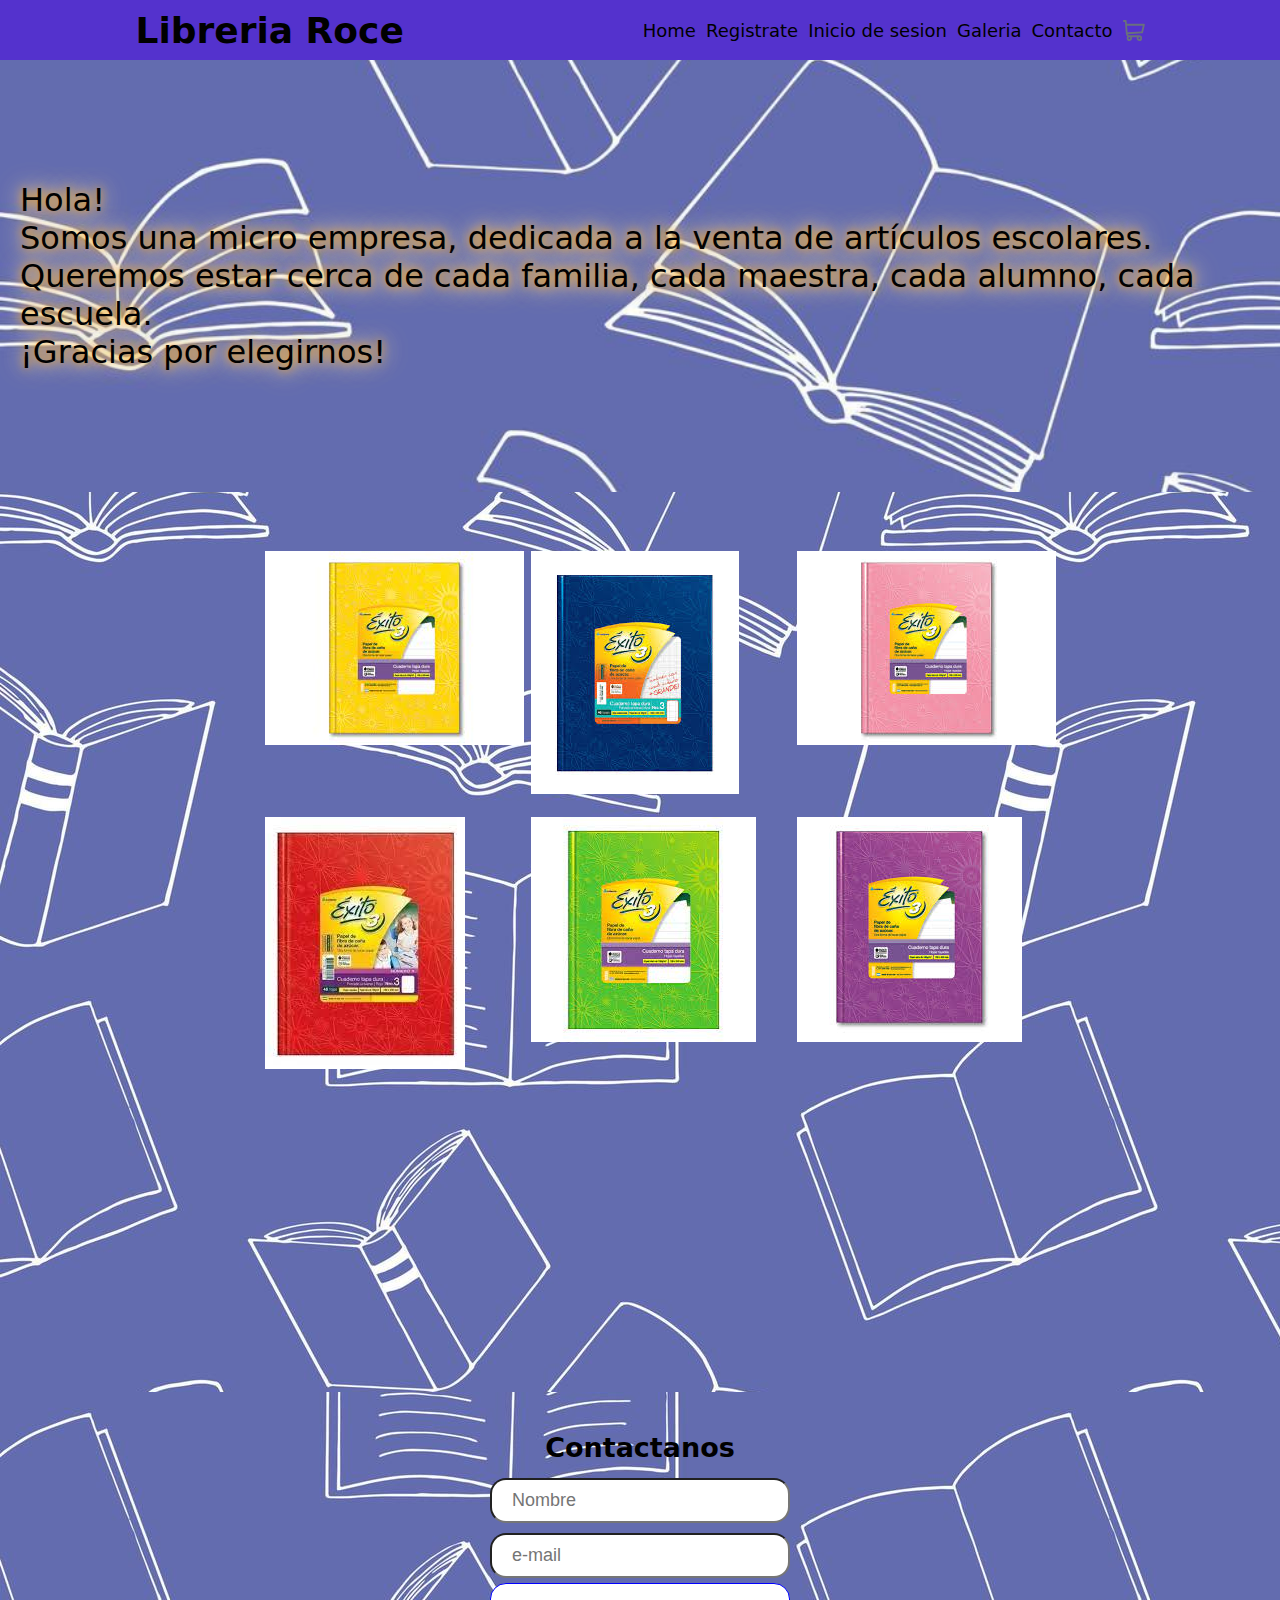
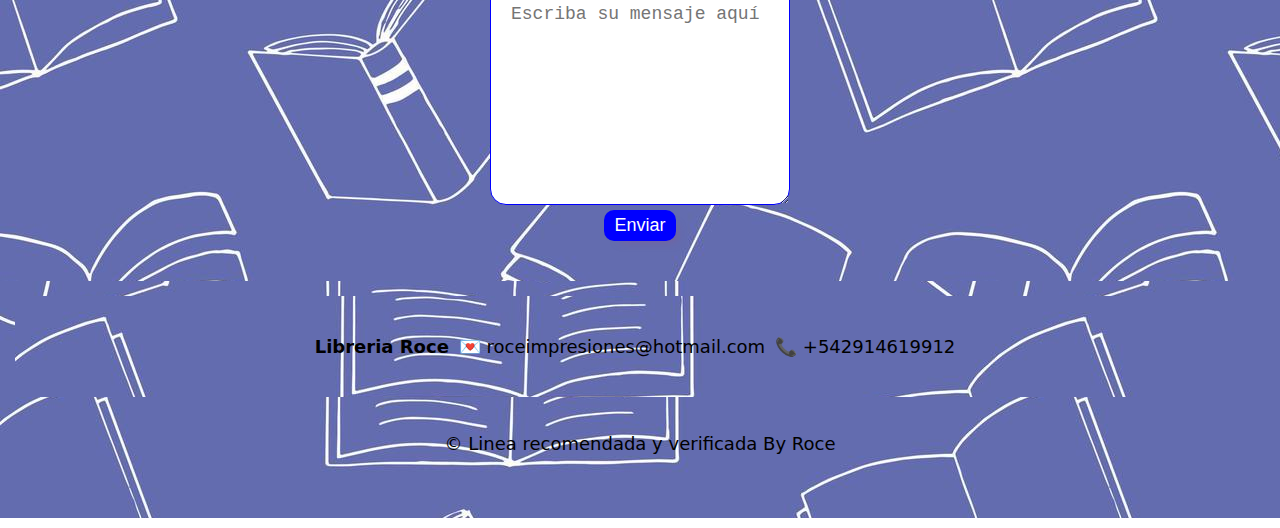
<file: index.html>
<!DOCTYPE html>
<html lang="en">
<head>
    <meta charset="UTF-8">
    <meta name="viewport" content="width=device-width, initial-scale=1.0">
    <title>Libreria</title>
    <link rel="stylesheet" href="styles.css">
    <link rel="stylesheet" href="./mediaq.css">
    
</head>
<body class="body">
   <header> <nav class="navbar">
    <h1>Libreria Roce</h1>    
<div class="">

<ul>
    <li class="nav__link"><a href="#hero">Home</a></li>
    <li  class="nav__link"><a href="./register.html">Registrate</a></li>
    <li  class="nav__link"><a href="./iniciosesion.html">Inicio de sesion</a></li>
    <li class="nav__link"><a href="./cards.html">Galeria</a></li>
    <li  class="nav__link"><a href="#form">Contacto</a></li>
<img src="./imagenes/icon-cart.svg" alt="">
</ul>

</div>
    </nav>
</header>
    <main> <hero class="nosotros" id="hero">
       
        <p class="texto__nosotros">
            Hola!
            <br>

            Somos una micro empresa, dedicada a la venta de artículos escolares.
            <br>
Queremos estar cerca de cada familia, cada maestra, cada alumno, cada escuela.<br>
¡Gracias por elegirnos!
        </p>
 </hero>

<!-- Galeria -->

    <section class="fotos">
<article class="galeria">
<div class="img-1">
        <img src="./imagenes/amarillo.jpeg" alt="cuadernoAmarillo">
</div>
<div class="img-2">
    <img src="./imagenes/azul.jpeg" alt="cuadernoAzul">
</div>
<div class="img-3">
     <img src="./imagenes/rosa.jpeg" alt="cuadernoRosa">
</div>
<div class="img-4">
    <img src="./imagenes/rojo.jpeg" alt="cuadernoRojo">
</div>
<div class="img-5">
    <img src="./imagenes/verdeclaro.jpeg" alt="cuadernoVerde"></div>
<div class="img-6">
    <img src="./imagenes/violeta.jpeg" alt="cuadernoVioleta">
</div>

</article>
    </section>
    <div class="divider"></div>

    <section id="contact">
   <h2 class="section-title">Contactanos</h2>
   <div class="contact-container">

   <form class="form" id="form" action="contact">
       <label for="input-name"></label>
       <input type="text" name="name" id="input-name" placeholder="Nombre"id="name">
       <label for="input-email"></label>
       <input type="email" name="email" id="input-email" placeholder="e-mail" id="email">
       <textarea name="subject" id="subject" cols="30" rows="10" placeholder="Escriba su mensaje aquí "></textarea>
       <input class="hoverbtn clickedbtn submit-btn" type="submit" value="Enviar" id="submit-btn">
       <p class="hidden" id="form-message"></p>
   </form>
   
</div>
</section>    
</body>

   </main>
    <footer>
        <footer class="footer">
            <section class="contacto" id="contact">
                <div class="contact-text">
                   
                    <div>
                        <ul class="lista-contacto">
                            <li><b> Libreria Roce </b></li>
                            <li>💌 roceimpresiones@hotmail.com</li>
                            <li>📞 +542914619912</li>
                            <li> </li>
                        </ul>
                    </div>
            
                </div>
            </section>
            <br>
            <div class="final"> © Linea recomendada y verificada By Roce</div>
            </footer>
    </footer>
</body>
</html>
</file>
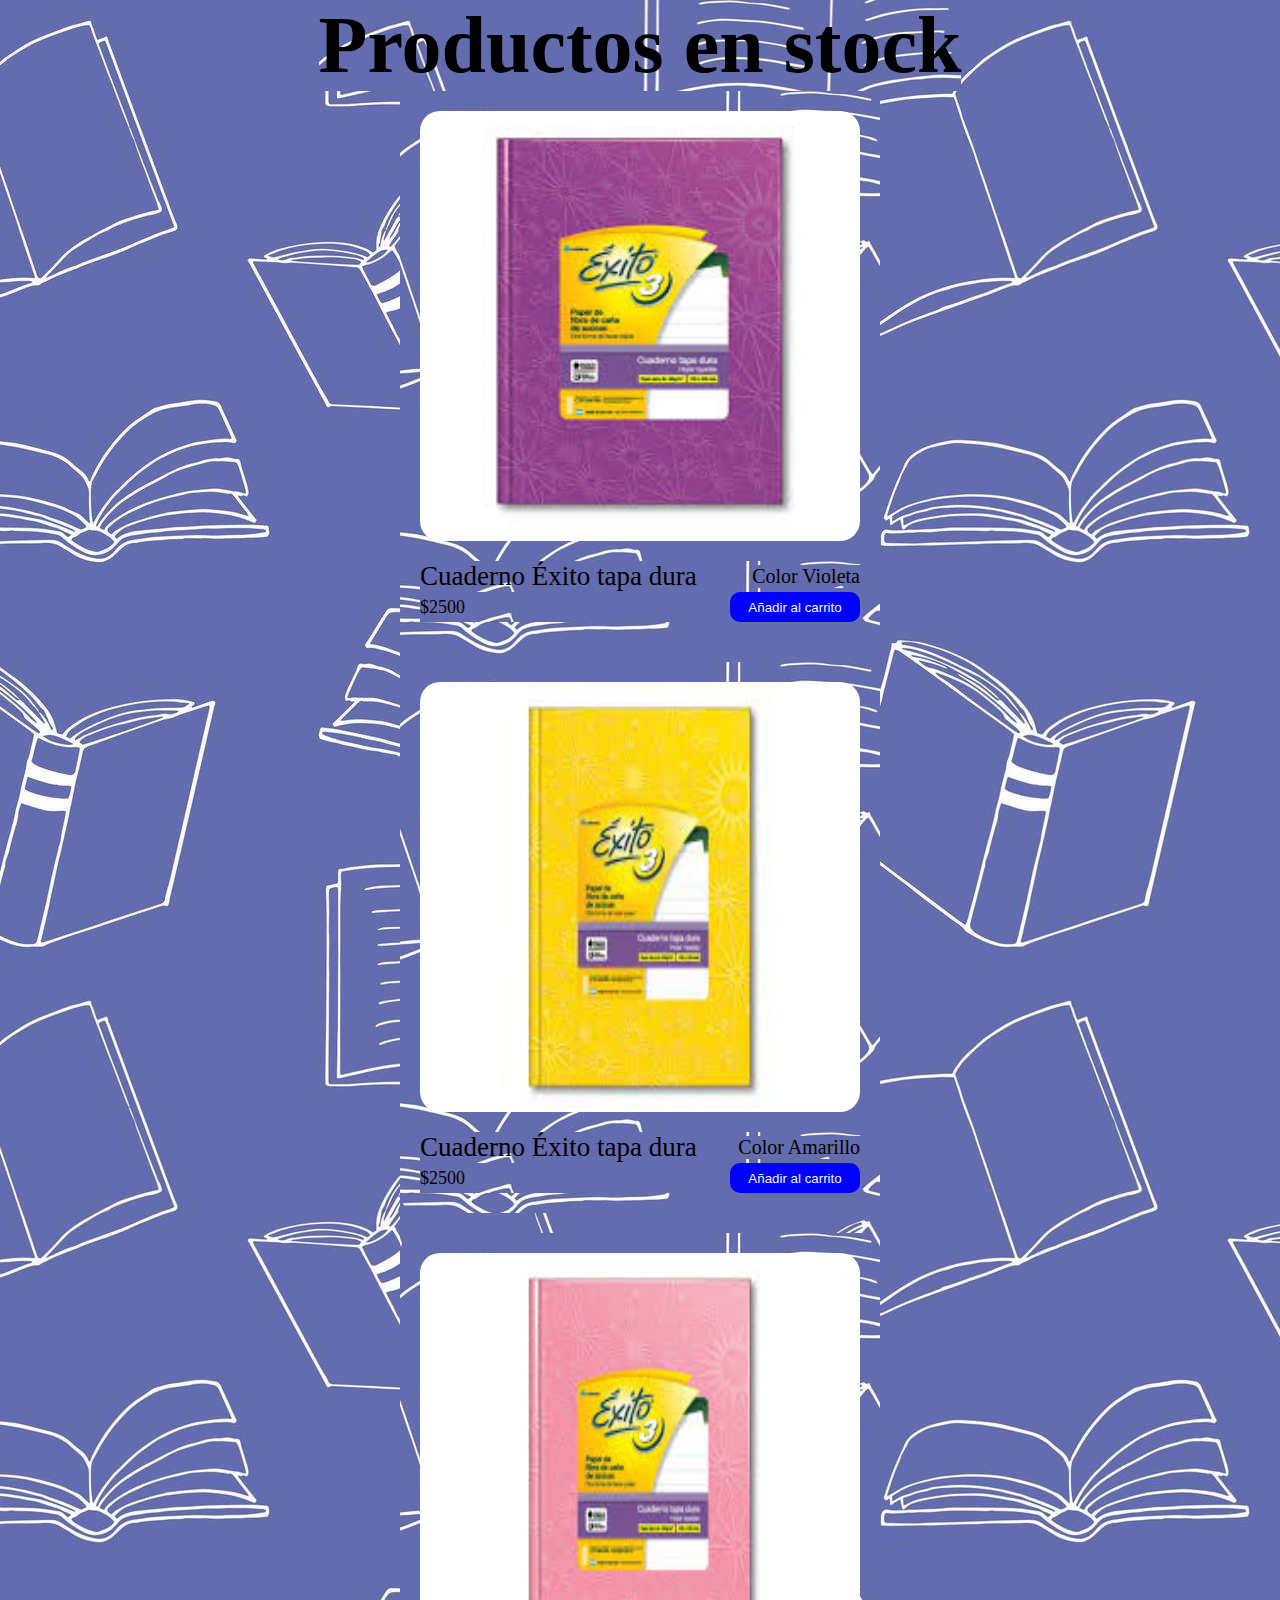
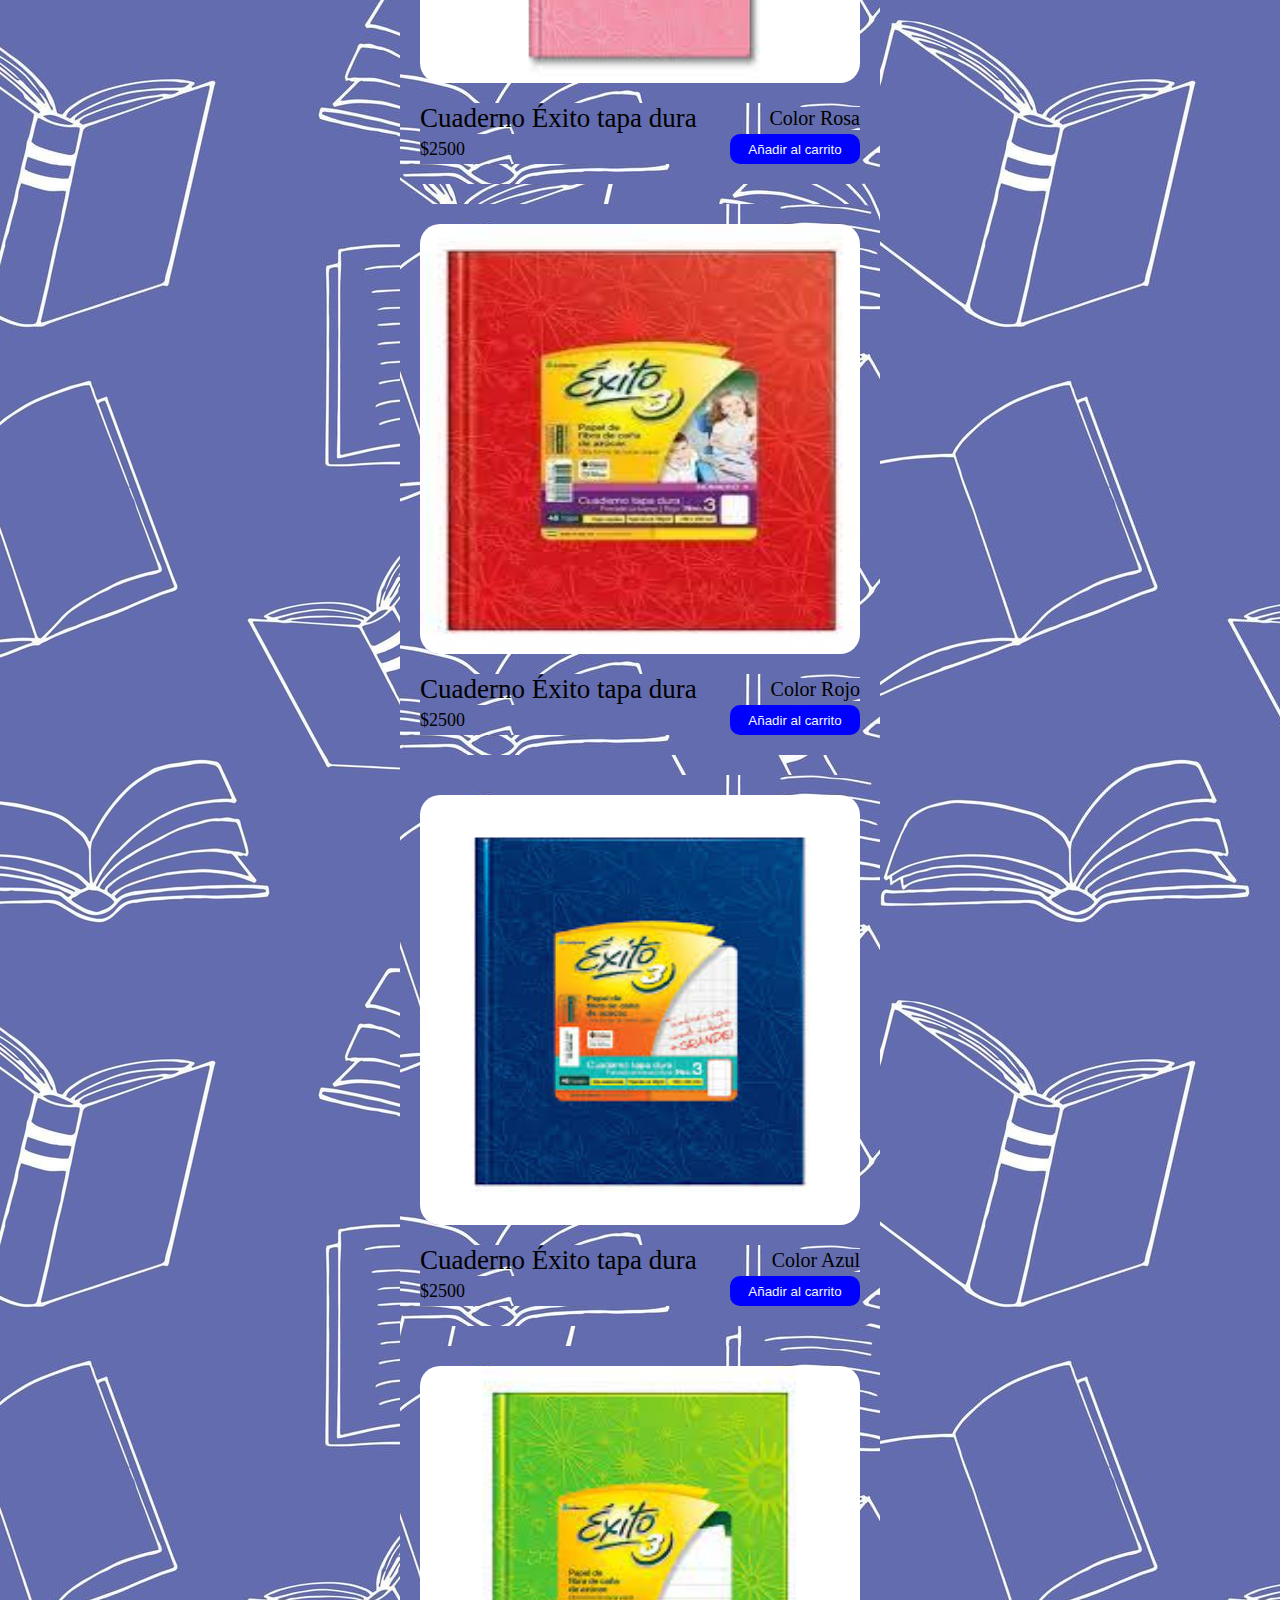
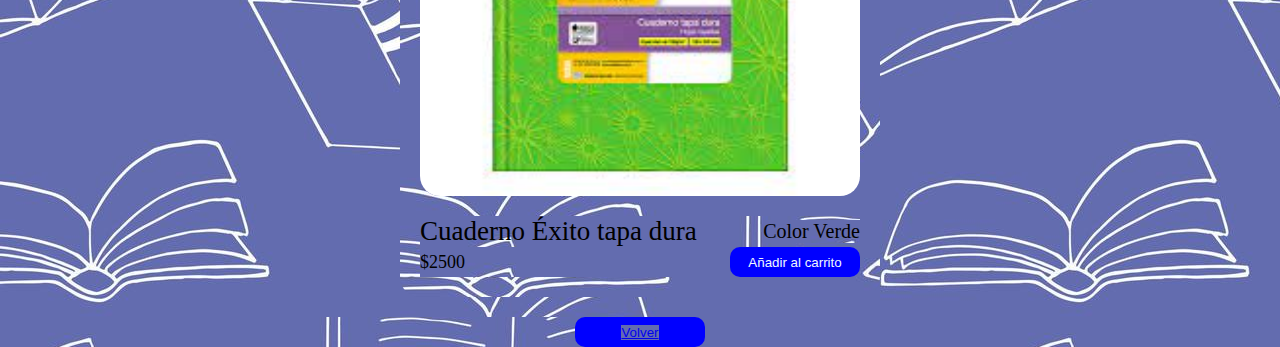
<file: cards.html>
<html lang="en">
<head>
    <meta charset="UTF-8">
    <meta name="viewport" content="width=device-width, initial-scale=1.0">
    <title>Galeria de compra</title>
    <link rel="stylesheet" href="cards.css">
</head>
<body>
    <section id="productos">
        <h2 class="titulo">Productos en stock</h2> 
    <div class="categoria">
<div class="producto">
    <img src="./imagenes/violeta.jpeg" class="imagen" alt="cuadernoVioleta">
    <div class="producto__info">
        <div class="producto__top">
            <h3>Cuaderno Éxito tapa dura</h3>
            <p>Color Violeta</p>
        </div>
        <div class="producto__mid">
            <div class="precio"><spam>$2500</spam></div>
            <div class="producto__boton">
                <button class="add">Añadir al carrito</button>
            </div>
        </div>
    </div>
</div>
<div class="producto">
    <img src="./imagenes/amarillo.jpeg" class="imagen" alt="cuadernoAmarillo">
    <div class="producto__info">
        <div class="producto__top">
            <h3>Cuaderno Éxito tapa dura</h3>
            <p>Color Amarillo</p>
        </div>
        <div class="producto__mid">
            <div class="precio"><spam>$2500</spam></div>
            <div class="producto__boton">
                <button class="add">Añadir al carrito</button>
            </div>
        </div>
    </div>
</div>
<div class="producto">
    <img src="./imagenes/rosa.jpeg" class="imagen" alt="cuadernoRosa">
    <div class="producto__info">
        <div class="producto__top">
            <h3>Cuaderno Éxito tapa dura</h3>
            <p>Color Rosa</p>
        </div>
        <div class="producto__mid">
            <div class="precio"><spam>$2500</spam></div>
            <div class="producto__boton">
                <button class="add">Añadir al carrito</button>
            </div>
        </div>
    </div>
</div>
<div class="producto">
    <img src="./imagenes/rojo.jpeg" class="imagen" alt="cuadernoRojo">
    <div class="producto__info">
        <div class="producto__top">
            <h3>Cuaderno Éxito tapa dura</h3>
            <p>Color Rojo</p>
        </div>
        <div class="producto__mid">
            <div class="precio"><spam>$2500</spam></div>
            <div class="producto__boton">
                <button class="add">Añadir al carrito</button>
            </div>
        </div>
    </div>
</div>
<div class="producto">
    <img src="./imagenes/azul.jpeg" class="imagen" alt="cuadernoAzul">
    <div class="producto__info">
        <div class="producto__top">
            <h3>Cuaderno Éxito tapa dura</h3>
            <p>Color Azul</p>
        </div>
        <div class="producto__mid">
            <div class="precio"><spam>$2500</spam></div>
            <div class="producto__boton">
                <button class="add">Añadir al carrito</button>
            </div>
        </div>
    </div>
</div>
<div class="producto">
    <img src="./imagenes/verdeclaro.jpeg" class="imagen" alt="cuadernoVerde">
    <div class="producto__info">
        <div class="producto__top">
            <h3>Cuaderno Éxito tapa dura</h3>
            <p>Color Verde</p>
        </div>
        <div class="producto__mid">
            <div class="precio"><spam>$2500</spam></div>
            <div class="producto__boton">
                <button class="add">Añadir al carrito</button>
            </div>
        </div>
    </div>
</div>

    </div>
    
    
    </section>
<footer class="footer"> <div class="producto__boton">
        <button class="add"><a href="./index.html">Volver</button>
    </div>
</footer>
   
</body>
</html>
</file>
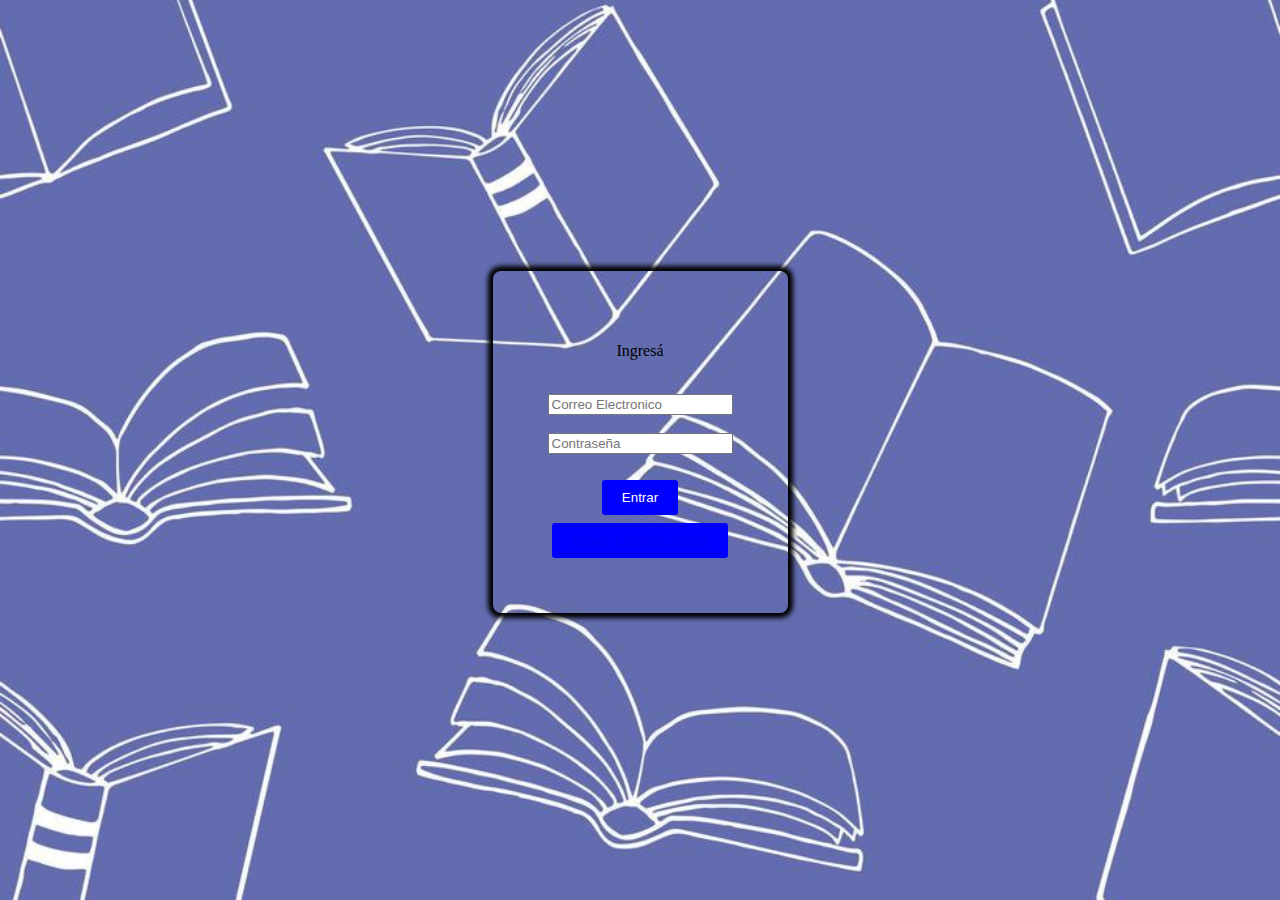
<file: iniciosesion.html>
<html lang="en">
<head>
    <meta charset="UTF-8">
    <meta name="viewport" content="width=device-width, initial-scale=1.0">
    <title>Inicio de sesion</title>
    <link rel="stylesheet" href="iniciodesesion.css">

</head>
<body>
    <!-- formulario de acceso -->

      <main> <form class="form-container" id="register-form">
       
    <div class="menu">
        
    <!-- email -->
        <div  class="form__field"> <p class="form__title">Ingresá</p>
             <br>
        <input type="email" id="email" placeholder="Correo Electronico" autocomplete="off">
        <small></small> <br></div>
        <!--contraseña-->
       <div  class="form__field"> <br>
        <input type="password" name="Contraseña" id="contraseña" placeholder="Contraseña" autocomplete="off">
        <small id="form__error"></small>
        <br>
        <div class="botones">
        <br></div>
       
        <div class="botones">
        <button class="botones">Entrar</button>
        <button class="botones"> <a href="./index.html">Volver a página central</a> </button></div>
    </div></form>
    </main>
</body>
<script src="./iniciodesesion.js"></script>
</html>
</file>
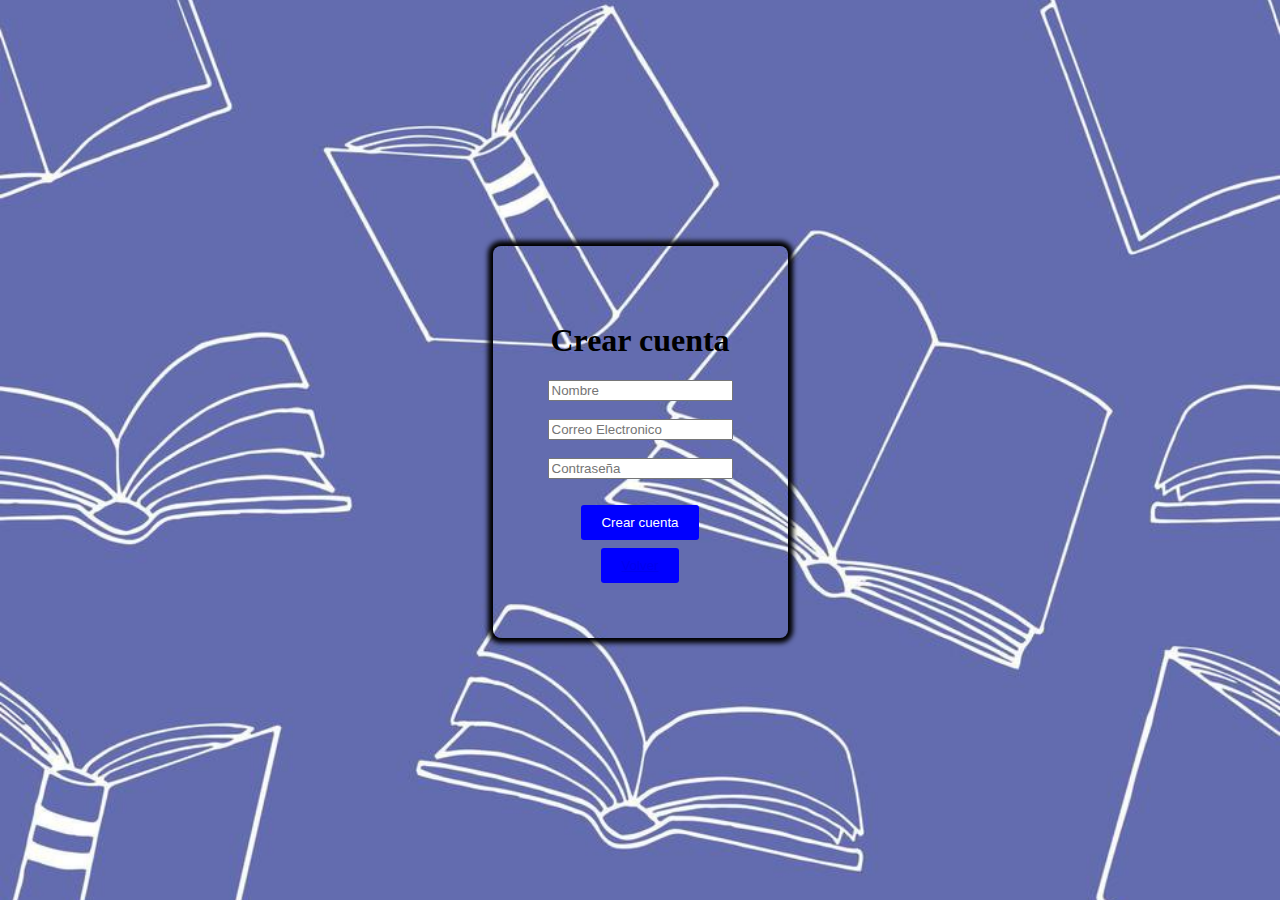
<file: register.html>
<html lang="en">
<head>
    <meta charset="UTF-8">
    <meta name="viewport" content="width=device-width, initial-scale=1.0">
    <title>Registro</title>
    <link rel="stylesheet" href="register.css">
</head>
<body>
   <main> <form class="form-container" id="register-form">
    <div class="menu">
        <h1 class="title">Crear cuenta</h1>
        <div class="form__field"><input type="text" id="name" placeholder="Nombre">
        <small></small>
            <br>
    </div>
        <div  class="form__field"> <br>
        <input type="email" id="email" placeholder="Correo Electronico">
        <small></small> <br></div>
       <div  class="form__field"> <br>
        <input type="password" class="form__input" name="Contraseña" id="contraseña" placeholder="Contraseña" autocomplete="off">
        
        <br>
        <div class="botones">
        <br></div>
       
        <div class="botones">
        <button class="botones">Crear cuenta</button>
        <div class="producto__boton">
            <button class="add"><a href="./index.html">Volver</button>
        </div>
    </div></form>
    </main>
</body>
<script src="register.js"></script>

</html>
</file>
<file: styles.css>
*{
    padding: 0;
    margin: 0;
    box-sizing: border-box;
}
body{
    font-family: system-ui, -apple-system, BlinkMacSystemFont, 'Segoe UI', Roboto, Oxygen, Ubuntu, Cantarell, 'Open Sans', 'Helvetica Neue', sans-serif;
font-size: large;}
nav{
    display: flex;
    justify-content: space-around;
    align-items: center;
    background-color: rgb(84, 50, 205);
    padding: 1rem;
    height: 60px;
    z-index: 1;

}
ul a {
    color: black;
    text-decoration: none;
}
ul{
    list-style: none;
    display: flex;
    gap: 10px;

}
@media (max-width: 576){
    
}


.nosotros{
    display:flex;
    align-items: center;
    justify-content: center;
    height: 48vh;
    margin: 0;
    padding:20px ;
background-image: url(./imagenes/fondo.jpg);
   background-size: cover;
   background-position: center;
   ;
}
.texto__nosotros{
    justify-content: center;
    font-size: 32px;
    flex-direction: column;
    text-shadow: 0 0 10px #FFA500, 0 0 20px blanchedalmond, 0 0 30px burlywood;
}
/* cards */

body{
    background-image: url(./imagenes/fondo.jpg);
}
.fotos{
    display: flex;
    justify-content: center;
    align-items: center;
    min-height: 100vh;
}


.fotos .galeria{
    max-width: 750px;
    display: grid;
    grid-template-columns: 250px 250px 250px;
    grid-template-rows: 250px 250px 250px;
    grid-gap: 1rem;

}
.fotos.galeria.img{
    object-fit: cover;
    width: 100%;
    height: 100%;
    border-radius: 15px;

}
@media (max-width: 576){
    .texto__nosotros{
        font-size: 20px;
    }
    .fotos .galeria{
        max-width: 600px;
    display: grid;
    grid-template-columns: 200px 200px 200px;
    grid-template-rows: 200px 200px 200px;
   
    }

}
/* contacto */

#contact{
    display: flex;
    flex-direction: column;
    align-items: center;
    justify-content: center;
    padding: 40px;
    gap: 10px;
    background-image: url(./imagenes/fondo.jpg);

}

.contact-container{
    display: flex;
    flex-direction: row;
    max-width: 100%;
    justify-content: center;
    align-items: center;
}

.contact-container img{
max-width: 30%;
}

.form  {
    display: flex;
    flex-direction: column;
    gap: 5px;
    width: 50%;
    min-width: 300px;
    max-width: 450px;
}

.form ::placeholder {
    font-size: 18px;
    font-weight: 400;
    padding: 10px;
}



.form input[type=text],
input[type=email]{
    border-radius: 1rem;
    font-size: 18px;
    padding: 10px;
    padding: 10px;
    font-size: 18px;
}

.form textarea{
    border: 1px solid blue;
    border-radius: 1rem;
    background-color: white;
    max-height: 35%;
    color: lightgray;
    font-size: 18px;
    font-weight: 400;
    padding: 10px;
}


.submit-btn{
    width: fit-content;
    align-self: center;
    font-family: fredoka, sans-serif;
    font-size: 18px;
    padding: 5px 10px;
    border-radius: 10px;
    color: white;
    background-color: blue;
    font-weight: 400;
    border: none;
    box-shadow: 8px 8px 10px -8px rgba(132,90,147,0.75);
    -webkit-box-shadow: 8px 8px 10px -8px rgba(132,90,147,0.75);
    -moz-box-shadow: 8px 8px 10px -8px rgba(132,90,147,0.75);
    }

 #form-message{
    text-align: center;
    color: white;
    font-family: fredoka, sans-serif;
    font-style: italic;
    font-weight: 500;
    font-size: 18px;
    padding: 5px 10px;
 }

.hidden{
    display: none;
}


/* footer!! */
#contact.contacto{
    display: flex;
    
    justify-content: center;
   
    margin: 15px;

}
div.final{
    display: flex;
    justify-content: center;
    padding-block-end: 5%;
}
</file>
<file: mediaq.css>
/* Tablet */
@media (max-width: 992px) {
    /*header*/
  
    .navbar {
      gap: 10px;
    }
  
    .cart-icon {
      border: 0px solid;
    }
  
    .navbar-list {
      position: absolute;
      top: 65px;
      left: 5%;
      right: 5%;
      width: 90%;
      flex-direction: column;
      background-color: var(--nav-bg);
      border: 2px solid var(--electric);
      border-top: 0px;
      border-radius: 0px 0px 15px 15px;
      align-items: flex-start;
      padding: 45px 30px;
      gap: 25px;
      z-index: 2;
      display: none;
    }
  
    .navbar-list a {
      font-size: 18px;
    }
  
    /* Mostramos el icono del menu */
    .menu-label {
      display: flex;
      order: 2;
      cursor: pointer;
    }
  
    .menu-label img {
      height: 20px;
      width: 25px;
    }
  
    .open-menu {
      display: flex;
    }
  
    /*Se van a superponer el cart y el menu si se abren juntos, eso lo solucionaremos en el modulo de js*/
  
    /*Hero*/
  
    .hero-info {
      width: 100%;
      text-align: center;
      justify-content: center;
      align-items: center;
      gap: 30px;
    }
  
    .hero-info h1 {
      width: 90%;
      max-width: 500px;
      min-width: unset; /*Quitamos el min-width dado para desktop*/
    }
  
    .hero-info p {
      width: 60%;
      max-width: 600px;
    }
  
    .hero-card {
      display: none;
    }
  
    /*info*/
    #info h2 {
      text-align: center;
      width: 80%;
    }
  
    .info-cards-container {
      max-width: 80%;
    }
  
    /* discover */
    #discover {
      display: flex;
      flex-direction: column;
      justify-content: center;
      align-items: center;
      text-align: center;
    }
  
    .discover-info {
      flex-direction: column;
      align-items: center;
    }
  
    .discover-cards {
      flex-direction: column;
    }
  
    .discover-cards img {
      width: 100%;
    }
  
    /* Products */
    .categories {
      flex-wrap: wrap;
      max-width: 390px;
    }
  
    .category {
      width: 120px;
    }
  }
  
  /* Celu */
  @media (max-width: 576px) {
    /* Modificar el carrito para celu*/
    .cart {
      left: 0;
      width: 100%;
      border: none;
    }
  
    .cart-item {
      flex-wrap: wrap;
    }
  
    /*Hero*/
    .hero-info p {
      width: 70%;
      max-width: unset;
    }
  
    /*Info*/
    .info-card {
      width: 100%;
      height: 350px;
      justify-content: center;
    }
  
    .info-card p {
      width: 90%;
    }
  
    /* discover */
    #discover {
      width: 80%;
    }
  
    #discover h2 {
      font-size: 48px;
      width: 100%;
    }
  
    .discover-text {
      width: 100%;
      padding: 10px;
      line-height: 30px;
      gap: 50px;
    }
  
    .discover-text a {
      font-size: 20px;
    }
  
    .discover-cards {
      gap: 20px;
    }
  
    .discover-cards img {
      width: 100%;
    }
  
    /* products */
    .categories {
      max-width: 300px;
      justify-content: center;
      align-items: center;
    }
  
    .category {
      width: 120px;
    }
  
    .products-container {
      width: 80%;
    }
  
    .product {
      width: 100%;
    }
  
    .product-info h3,
    .product-info p,
    .product-info span {
      font-size: 14px;
    }
  
    .product-user img {
      height: 24px;
    }
  
    /*footer*/
    .footer-links {
      flex-direction: column;
      text-align: center;
    }
  }
  
  @media (max-width: 450px) {
    .cart {
      min-width: unset;
    }
    .cart-container {
      align-items: center;
    }
    .cart-item {
      width: 70%;
      justify-content: center;
      gap: 20px;
      flex-direction: column;
    }
    .item-info {
      text-align: center;
    }
  }
</file>
<file: cards.css>
*{
    margin: 0;
    padding: 0;
    background-image: url(./imagenes/fondo.jpg);
}

#productos{
    display: flex;
    justify-content: center;
    align-items: center;
    flex-direction: column;
}
.titulo{
    font-size: 80px;

}
/* estilos Cards */

.productos{
    display: flex;
    flex-wrap: wrap;
    align-items: center;
    justify-content: center;
    gap: 15px;
    padding: 40px 0;
    max-width: 1200px;
}

.producto{
    padding: 20px;
    border-radius: 20px;
    display: flex;
    flex-direction: column;
    justify-content: center;
    gap:20px;
    margin-bottom: 20px;

}
.imagen{
    height: 430px;
    width: 440px;
    border-radius: 20px;

}
.producto__top,
.producto__mid,
.producto__boton{
    display: flex;
    justify-content: space-between;
    align-items: center;
    font-size: large;

}
.producto__top h3 {
    font-size: 27px;
    font-weight: 300;
}
p{
    font-size: 20px;
}
.producto__mid{
    display: flex;
    align-items: center;
    gap: 10px;
}
.add{
    background: blue;
    border: none;
    padding-bottom: 10px 35px;
    color: aliceblue;
    border-radius: 10px;
    cursor: pointer;
height: 30px;
width: 130px;
}
.footer,
.footer{
    display: flex;
    justify-content: center;
    align-content: center;
    cursor: pointer;
    text-decoration: none;
    color: aliceblue;
}
</file>
<file: iniciodesesion.css>
body{
    display:flex;
    align-items: center;
    justify-content: center;
    height: 100vh;
    margin: 0;
    font-family: Linux Libertine;
   background-image: url(./imagenes/fondo.jpg);
   background-size: cover;
   background-position: center;
}

.titule{
    text-align: center;
    font-size: 49px;
    font-weight: bold;
    color:rgb(125, 111, 187);
    margin-bottom: 40px;
}

.menu{
    padding: 55px;
    border-radius: 8px;
    text-align: center;
    box-shadow: 0 0 5px 5px ;
}

.menu button{
    padding: 10px 20px;
    margin-top: 8px;
    background-color: blue;
    color: white;
    border: none;
    border-radius: 3px;
    cursor: pointer;

}

.menu input [type= email], 
.menu input [type= password] {
    padding: 10px;
    margin-bottom: 10px;
    width: 100%;
    border-radius: 3px;
    border: 1px solid ;
    background-color: rgb(161, 114, 206);
}
.botones{
    display: flex;
    flex-direction: column;
    align-items: center;
    text-decoration: none;
}

/* //estilos del error */

.form_field.error input{
    border: 2px solid red;
}
.form_field small{
    color: red;
    max-width: 300px;
    text-align: center;
    display: none;
}

.form_field.success input{
    border: 1px solid green;
}

#form__error{
    color: red;
    font-size: 1rem;
    margin: 10px 0;
    max-width: 300px;
    text-align: center;
}
</file>
<file: register.css>
body{
    display:flex;
    align-items: center;
    justify-content: center;
    height: 100vh;
    margin: 0;
    font-family: Linux Libertine;
   background-image: url(./imagenes/fondo.jpg);
   background-size: cover;
   background-position: center;
}

.titule{
    text-align: center;
    font-size: 49px;
    font-weight: bold;
    color:rgb(125, 111, 187);
    margin-bottom: 40px;
}

.menu{
    padding: 55px;
    border-radius: 8px;
    text-align: center;
    box-shadow: 0 0 5px 5px ;
}

.menu button{
    padding: 10px 20px;
    margin-top: 8px;
    background-color: blue;
    color: white;
    border: none;
    border-radius: 3px;
    cursor: pointer;

}

.menu input [type= email], 
.menu input [type= password] {
    padding: 10px;
    margin-bottom: 10px;
    width: 100%;
    border-radius: 3px;
    border: 1px solid ;
    background-color: rgb(161, 114, 206);
}
.botones{
    display: flex;
    flex-direction: column;
    align-items: center;
    text-decoration: none;
}

/* //estilos del error */

.form_field.error input{
    border: 2px solid red;
}
.form_field small{
    color: red;
    max-width: 300px;
    text-align: center;
    display: none;
}

.form_field.success input{
    border: 1px solid green;
}

#form__error{
    color: red;
    font-size: 1rem;
    margin: 10px 0;
    max-width: 300px;
    text-align: center;
}
</file>
